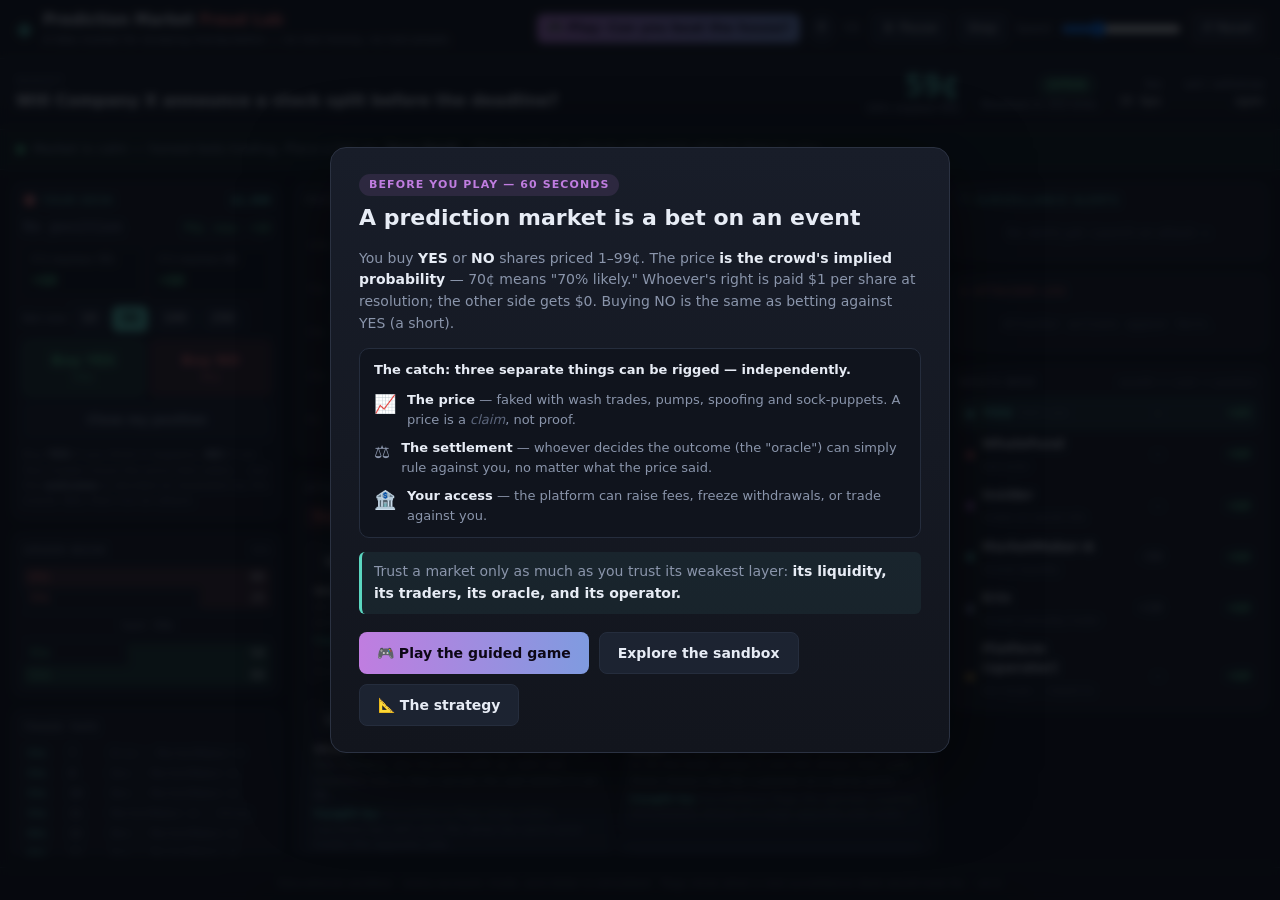
<file: index.html>
<!DOCTYPE html>
<html lang="en">
<head>
  <meta charset="UTF-8">
  <meta name="viewport" content="width=device-width, initial-scale=1.0">
  <title>Prediction Market Fraud Lab</title>
  <link rel="stylesheet" href="styles.css?v=22">
</head>
<body>
  <header class="topbar">
    <div class="brand">
      <span class="logo">◈</span>
      <div>
        <div class="btitle">Prediction Market <span>Fraud Lab</span></div>
        <div class="bsub">A fake market for studying manipulation — no real money, no real people.</div>
      </div>
    </div>
    <div class="controls">
      <button id="story-mode" class="story-cta">🎮 Play: Can you beat the house?</button>
      <button id="exit-story" class="warn">✕ Exit story</button>
      <button id="help-btn" title="How this works" aria-label="How this works">?</button>
      <span class="tickno" id="tickno" title="Simulation tick (time step)">t0</span>
      <button id="pause" aria-label="Pause or resume the simulation">⏸ Pause</button>
      <button id="step" aria-label="Advance one tick">Step</button>
      <label class="speed-label" for="speed">Speed</label>
      <input id="speed" type="range" min="100" max="1000" value="350" aria-label="Simulation speed">
      <button id="reset" class="warn" title="Starts a brand-new simulation (clears the market and your money)" aria-label="Reset — start a new simulation">↺ Reset</button>
    </div>
  </header>

  <section class="marketbar">
    <div class="mq">
      <div class="mqlabel">MARKET</div>
      <div id="question" class="mqtext"></div>
      <div id="resnote" class="resnote"></div>
    </div>
    <div class="mstats">
      <div class="stat"><div id="price" class="big">--</div><div class="sl" id="prob">--</div></div>
      <div class="stat"><div id="status" class="status open">OPEN</div><div class="sl" id="countdown">--</div></div>
      <div class="stat small"><div class="sl">fee</div><div id="fee">15 bps</div></div>
      <div class="stat small"><div class="sl">sell / withdraw</div><div id="frozen" title="Can you exit your position right now?">open</div></div>
    </div>
  </section>

  <div id="banner" class="banner calm"></div>

  <main class="grid">
    <!-- left: your desk + order book + tape -->
    <div class="col left">
      <div class="panel desk">
        <div class="ptitle">🎯 Your Desk <span id="you-cash">$1,000</span></div>
        <div class="posrow">
          <div id="you-pos" class="posbig flat">No position</div>
          <div id="you-now" class="posnow up">P&L now: +$0</div>
        </div>
        <div class="payouts">
          <div class="pay"><span>If it resolves YES</span><b id="pay-yes" class="up">+$0</b></div>
          <div class="pay"><span>If it resolves NO</span><b id="pay-no" class="up">+$0</b></div>
        </div>
        <div id="you-impact" class="you-impact"></div>
        <div class="qtyrow">
          <span>Bet size</span>
          <button class="qbtn" data-q="10">10</button>
          <button class="qbtn" data-q="50">50</button>
          <button class="qbtn" data-q="100">100</button>
          <button class="qbtn" data-q="250">250</button>
        </div>
        <div class="tradebtns">
          <button id="buy-yes" class="tb yes">Buy YES <small id="yes-price">--</small></button>
          <button id="buy-no" class="tb no">Buy NO <small id="no-price">--</small></button>
        </div>
        <button id="close-pos" class="tb close">Close my position</button>
        <div class="deskhint">Buy <b>YES</b> if you think it happens, <b>NO</b> if not. Your trades move the price (the odds) — but the <b>outcome</b> is decided at resolution by the oracle. Bet, then run an attack.</div>
      </div>

      <div class="panel">
        <div class="ptitle">Order Book <span>YES</span></div>
        <div id="book" class="book"></div>
      </div>
      <div class="panel" id="panel-tape">
        <div class="ptitle">Trade Tape</div>
        <div id="tape" class="tape"></div>
      </div>
    </div>

    <!-- center: chart + attack console -->
    <div class="col center">
      <div class="panel chartpanel">
        <div class="ptitle">Price / Implied Probability <span>0–100¢ = implied % chance of YES</span></div>
        <canvas id="chart" role="img" aria-label="Price chart"></canvas>
        <div id="chart-sr" class="sr-only" aria-live="polite"></div>
      </div>

      <div id="lesson" class="lesson-card" role="region" aria-label="Attack lesson"></div>

      <div class="panel console">
        <div class="ptitle">Attack Console <span>click to run a manipulation against the live market</span></div>
        <div class="cats">
          <div class="catcol">
            <div class="cathead trade">Trade-based</div>
            <div id="cat-trade"></div>
          </div>
          <div class="catcol">
            <div class="cathead structure">Market structure</div>
            <div id="cat-structure"></div>
          </div>
          <div class="catcol">
            <div class="cathead oracle">Oracle / resolution</div>
            <div id="cat-oracle"></div>
            <div class="resolvebox">
              <div class="rlabel">Resolve the market:</div>
              <button id="resolve-honest" class="rbtn good">Honest</button>
              <button id="resolve-yes" class="rbtn bad">Corrupt → YES</button>
              <button id="resolve-no" class="rbtn bad">Corrupt → NO</button>
            </div>
          </div>
          <div class="catcol">
            <div class="cathead operator">Platform / operator</div>
            <div id="cat-operator"></div>
          </div>
        </div>
      </div>
    </div>

    <!-- right: surveillance + attackers + leaderboard -->
    <div class="col right">
      <div class="panel" id="panel-surv">
        <div class="ptitle surv">🛡 Surveillance Alerts</div>
        <div id="alerts" class="alerts"></div>
      </div>
      <div class="panel" id="panel-attacklog">
        <div class="ptitle atk">☠ Attacker Log</div>
        <div id="attacklog" class="attacklog"></div>
      </div>
      <div class="panel" id="panel-traders">
        <div class="ptitle">Who's Who <span>wealth = cash + position</span></div>
        <div id="traders" class="traders"></div>
      </div>
    </div>
  </main>

  <div id="toast" class="toast"></div>

  <!-- story mode: coach bar + reveal modal -->
  <div id="story-coach" class="story-coach">
    <div class="coach-main">
      <div class="coach-text"></div>
      <div id="dd-panel" class="dd-panel"></div>
    </div>
    <div class="coach-actions">
      <button class="story-btn coach-toggle on" id="coach-toggle" title="Toggle live coaching">🎓 Coach: ON</button>
      <button class="story-btn" id="coach-research" title="Read the source material">📁 Research</button>
      <span class="coach-spacer"></span>
      <button class="story-btn" id="coach-walk">🚶 Walk away</button>
      <button class="story-btn primary" id="coach-lockin" title="Commit your current position and let the market resolve. You can place multiple trades before this.">Lock in &amp; resolve ▶</button>
    </div>
  </div>
  <div id="story-modal" class="story-modal">
    <div class="story-card"></div>
  </div>

  <!-- game-theory strategy primer -->
  <div id="strategy-modal" class="story-modal">
    <div class="story-card"></div>
  </div>

  <!-- research dossier -->
  <div id="research-modal" class="story-modal">
    <div class="story-card"></div>
  </div>

  <!-- one-time framing / primer (reuses story-modal styling) -->
  <div id="primer-modal" class="story-modal">
    <div class="story-card">
      <div class="story-tag">Before you play — 60 seconds</div>
      <h2>A prediction market is a bet on an event</h2>
      <p>You buy <b class="up">YES</b> or <b class="down">NO</b> shares priced 1–99¢. The price <b>is the crowd's implied probability</b> — 70¢ means "70% likely." Whoever's right is paid $1 per share at resolution; the other side gets $0. Buying NO is the same as betting against YES (a short).</p>
      <div class="primer-stack">
        <div class="ps-head">The catch: three separate things can be rigged — independently.</div>
        <div class="ps-row"><span class="ps-ico">📈</span><div><b>The price</b> — faked with wash trades, pumps, spoofing and sock-puppets. A price is a <i>claim</i>, not proof.</div></div>
        <div class="ps-row"><span class="ps-ico">⚖️</span><div><b>The settlement</b> — whoever decides the outcome (the "oracle") can simply rule against you, no matter what the price said.</div></div>
        <div class="ps-row"><span class="ps-ico">🏦</span><div><b>Your access</b> — the platform can raise fees, freeze withdrawals, or trade against you.</div></div>
      </div>
      <p class="primer-tp">Trust a market only as much as you trust its weakest layer: <b>its liquidity, its traders, its oracle, and its operator.</b></p>
      <div class="story-actions">
        <button class="story-btn primary" id="primer-play">🎮 Play the guided game</button>
        <button class="story-btn" id="primer-explore">Explore the sandbox</button>
        <button class="story-btn" id="primer-strategy">📐 The strategy</button>
      </div>
    </div>
  </div>

  <!-- graceful startup failure -->
  <div id="startup-error" class="startup-error">
    <div class="se-card">
      <div class="se-title">⚠️ The simulation couldn't start</div>
      <div class="se-detail"></div>
      <button class="story-btn" onclick="location.reload()">Reload</button>
    </div>
  </div>

  <footer class="foot">
    Educational sandbox · every account, trade, and dollar is simulated · flags show what a real surveillance desk would look for.
    <span class="ver" id="ver"></span>
  </footer>

  <script src="js/engine.js?v=22"></script>
  <script src="js/bots.js?v=22"></script>
  <script src="js/scenarios.js?v=22"></script>
  <script src="js/surveillance.js?v=22"></script>
  <script src="js/story.js?v=22"></script>
  <script src="js/replay.js?v=22"></script>
  <script src="js/ui.js?v=22"></script>
  <script src="js/main.js?v=22"></script>
  <script src="js/smoketest.js?v=22"></script>
</body>
</html>
</file>
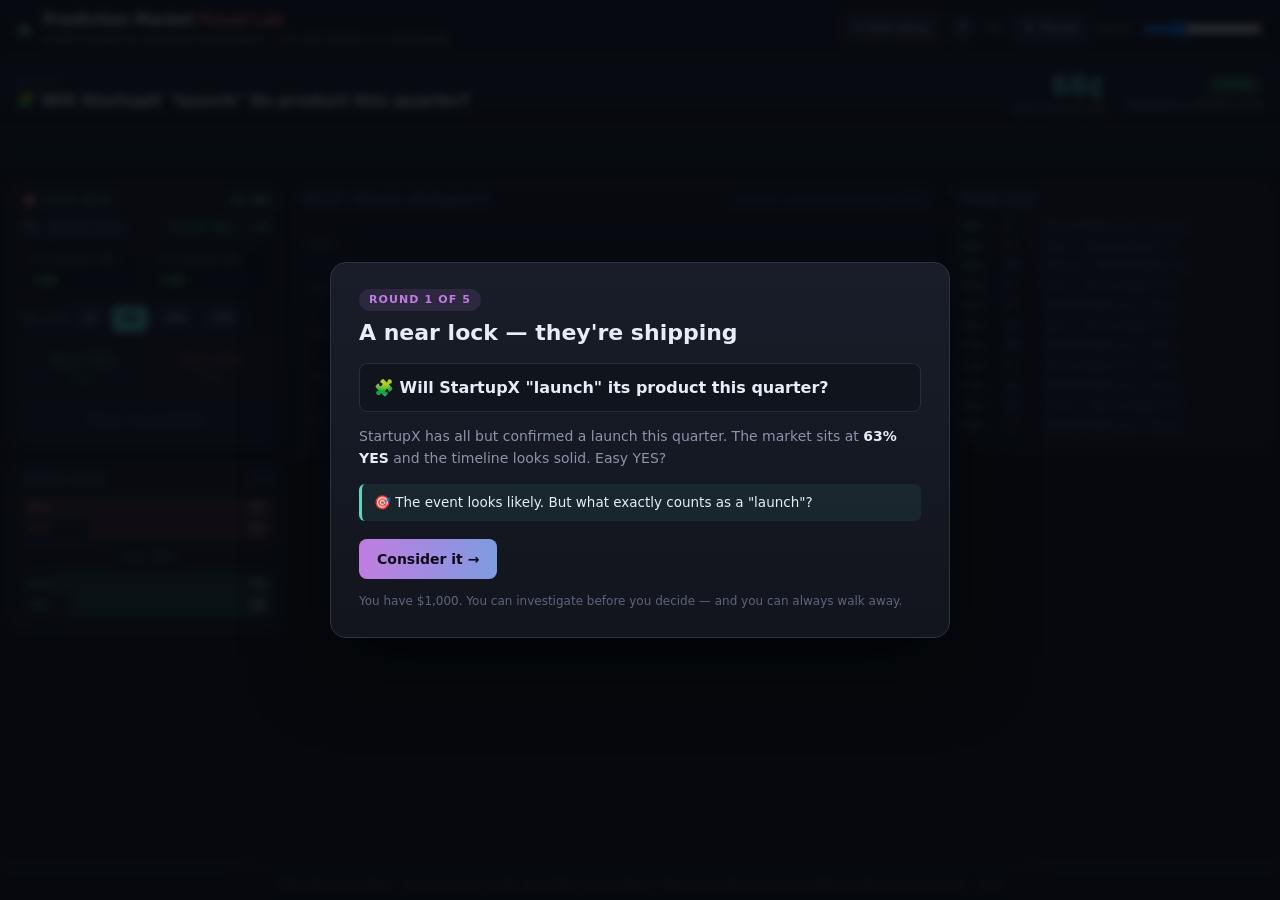
<file: story.html>
<!doctype html>
<html lang="en">
<head>
  <meta charset="utf-8">
  <meta name="viewport" content="width=device-width, initial-scale=1.0">
  <title>Fraud Lab — Story Mode</title>
  <!-- Story Mode is the same app with a deep link; redirect keeps one source of truth. -->
  <meta http-equiv="refresh" content="0; url=./?mode=story">
  <link rel="canonical" href="./?mode=story">
  <style>body{background:#0d1017;color:#8a95ab;font:14px system-ui,sans-serif;display:grid;place-items:center;height:100vh;margin:0}</style>
</head>
<body>
  <p>Loading Story Mode… <a href="./?mode=story" style="color:#5bd6c0">continue →</a></p>
</body>
</html>
</file>
<file: styles.css>
:root{
  --bg:#0d1017; --panel:#161b26; --panel2:#1c2331; --line:#252d3d;
  --ink:#e7ecf5; --dim:#8a95ab; --dimmer:#5c667c;
  --teal:#5bd6c0; --red:#ef6f6c; --amber:#e0b341; --purple:#c07de0; --blue:#7f9be0;
  --up:#4fd18b; --down:#ef6f6c;
}
*{box-sizing:border-box}
html,body{margin:0;height:100%}
body{
  background:var(--bg); color:var(--ink);
  font:13px/1.45 ui-sans-serif,system-ui,-apple-system,Segoe UI,Roboto,sans-serif;
  display:flex; flex-direction:column; min-height:100vh;
}
button{font:inherit;cursor:pointer;border:1px solid var(--line);background:var(--panel2);color:var(--ink);
  border-radius:6px;padding:5px 10px}
button:hover{border-color:var(--dim)}
button.warn{border-color:#5a3a3a}
.bad{color:var(--red)} .good{color:var(--up)}

/* top bar */
.topbar{display:flex;justify-content:space-between;align-items:center;padding:10px 16px;
  border-bottom:1px solid var(--line);background:#10141d}
.brand{display:flex;gap:10px;align-items:center}
.logo{font-size:22px;color:var(--teal)}
.btitle{font-weight:700;font-size:15px}
.btitle span{color:var(--red)}
.bsub{color:var(--dim);font-size:11px}
.controls{display:flex;gap:8px;align-items:center}
.tickno{font-family:ui-monospace,monospace;color:var(--dim);margin-right:4px}
#speed{width:120px}

/* market bar */
.marketbar{display:flex;justify-content:space-between;align-items:center;gap:20px;
  padding:12px 16px;background:linear-gradient(180deg,#141a26,#10141d);border-bottom:1px solid var(--line)}
.mqlabel{font-size:10px;letter-spacing:.12em;color:var(--dimmer)}
.mqtext{font-size:16px;font-weight:600;max-width:640px}
.resnote{display:none;margin-top:5px;font-size:12px;color:var(--amber);background:rgba(224,179,65,.08);
  padding:4px 8px;border-radius:5px;border:1px solid rgba(224,179,65,.25)}
.mstats{display:flex;gap:22px;align-items:center}
.stat{text-align:right}
.stat .big{font-size:30px;font-weight:800;font-family:ui-monospace,monospace;color:var(--teal);line-height:1}
.stat .sl{font-size:11px;color:var(--dim)}
.stat.small{font-size:12px}
.stat.small #fee,.stat.small #frozen{font-family:ui-monospace,monospace}
#frozen.bad{color:var(--red);font-weight:700}
.status{display:inline-block;padding:3px 10px;border-radius:20px;font-weight:700;font-size:12px;letter-spacing:.05em}
.status.open{background:rgba(79,209,139,.15);color:var(--up)}
.status.frozen{background:rgba(224,179,65,.15);color:var(--amber)}
.status.resolved{background:rgba(127,155,224,.15);color:var(--blue)}

/* narration banner */
.banner{padding:10px 16px;font-size:13px;display:flex;align-items:center;gap:8px;border-bottom:1px solid var(--line);min-height:40px}
.banner b{font-weight:700}
.banner .pdot{width:9px;height:9px;border-radius:50%;flex:0 0 auto;background:var(--up);box-shadow:0 0 0 0 rgba(79,209,139,.5);animation:pulse 1.8s infinite}
.banner.calm{background:rgba(79,209,139,.06);color:var(--dim)}
.banner.play{color:var(--ink)}
.banner.play .pdot{background:var(--red)}
.banner.play.trade{background:rgba(239,111,108,.12)} .banner.play.trade .pdot{background:var(--red)}
.banner.play.structure{background:rgba(127,155,224,.12)} .banner.play.structure .pdot{background:var(--blue)}
.banner.play.oracle{background:rgba(192,125,224,.12)} .banner.play.oracle .pdot{background:var(--purple)}
.banner.play.operator{background:rgba(224,179,65,.12)} .banner.play.operator .pdot{background:var(--amber)}
.banner .pactor{font-weight:700;color:var(--amber)}
.banner.warn{background:rgba(224,179,65,.14);color:var(--amber)}
.banner.resolved{background:rgba(127,155,224,.14);color:var(--ink)}
.banner .youtag{margin-left:6px;font-weight:700;color:var(--teal)}
@keyframes pulse{0%{box-shadow:0 0 0 0 rgba(239,111,108,.5)}70%{box-shadow:0 0 0 7px rgba(239,111,108,0)}100%{box-shadow:0 0 0 0 rgba(239,111,108,0)}}

/* your desk */
.desk{border:1px solid #2b6a5f;background:linear-gradient(180deg,#16241f,#161b26)}
.desk .ptitle{color:var(--teal)}
.desk .ptitle span{color:var(--teal);font-weight:700;font-family:ui-monospace,monospace}
.posrow{display:flex;justify-content:space-between;align-items:baseline;margin-bottom:8px}
.posbig{font-size:20px;font-weight:800;font-family:ui-monospace,monospace}
.posbig.yes{color:var(--up)} .posbig.no{color:var(--red)} .posbig.flat{color:var(--dimmer);font-size:15px}
.posnow{font-size:12px;font-family:ui-monospace,monospace}
.posnow.up{color:var(--up)} .posnow.down{color:var(--down)}
.payouts{display:grid;grid-template-columns:1fr 1fr;gap:6px;margin-bottom:9px}
.pay{background:#10151d;border:1px solid var(--line);border-radius:6px;padding:6px 8px;display:flex;flex-direction:column;gap:2px}
.pay span{font-size:10px;color:var(--dim)}
.pay b{font-family:ui-monospace,monospace;font-size:14px}
.pay .up{color:var(--up)} .pay .down{color:var(--down)}
.you-impact{display:none;font-size:12px;margin-bottom:9px;padding:7px 10px;border-radius:6px;line-height:1.4}
.you-impact b{font-family:ui-monospace,monospace}
.you-impact.up{background:rgba(79,209,139,.1);border:1px solid rgba(79,209,139,.3);color:var(--up)}
.you-impact.down{background:rgba(239,111,108,.1);border:1px solid rgba(239,111,108,.3);color:var(--down)}
.you-impact.hint{background:rgba(224,179,65,.08);border:1px solid rgba(224,179,65,.25);color:var(--amber)}

.qtyrow{display:flex;align-items:center;gap:5px;margin-bottom:8px;font-size:11px;color:var(--dim)}
.qbtn{padding:3px 9px;font-size:12px}
.qbtn.sel{background:var(--teal);color:#08120f;border-color:var(--teal);font-weight:700}
.tradebtns{display:grid;grid-template-columns:1fr 1fr;gap:6px;margin-bottom:6px}
.tb{font-weight:700;padding:9px;font-size:14px}
.tb small{display:block;font-weight:500;opacity:.8;font-size:11px}
.tb.yes{background:rgba(79,209,139,.15);border-color:#2b6a5f;color:var(--up)}
.tb.yes:hover{background:rgba(79,209,139,.28)}
.tb.no{background:rgba(239,111,108,.15);border-color:#6a3634;color:var(--red)}
.tb.no:hover{background:rgba(239,111,108,.28)}
.tb.close{width:100%;font-size:12px;font-weight:600;color:var(--dim)}
.tb:disabled{opacity:.4;cursor:not-allowed}
.deskhint{font-size:11px;color:var(--dimmer);margin-top:8px;line-height:1.4}
.deskhint b{color:var(--dim)}

/* toast */
.toast{position:fixed;left:50%;bottom:26px;transform:translateX(-50%) translateY(20px);
  background:#1c2331;border:1px solid var(--line);color:var(--ink);padding:10px 16px;border-radius:8px;
  font-size:13px;box-shadow:0 8px 30px rgba(0,0,0,.5);opacity:0;pointer-events:none;transition:.25s;max-width:70vw;z-index:50}
.toast.show{opacity:1;transform:translateX(-50%) translateY(0)}
.toast.bad{border-color:var(--red);color:#ffd9d8}
.toast.warn{border-color:var(--amber)}

/* grid */
.grid{display:grid;grid-template-columns:270px 1fr 320px;gap:12px;padding:12px;flex:1;min-height:0}
.col{display:flex;flex-direction:column;gap:12px;min-height:0;overflow-y:auto;overflow-x:hidden}
/* panels keep their natural height; the column scrolls if the stack is too tall
   (never shrink a panel below its content — that causes overlap) */
.panel{background:var(--panel);border:1px solid var(--line);border-radius:10px;padding:10px;min-height:0;flex:0 0 auto}
.ptitle{font-size:11px;letter-spacing:.08em;text-transform:uppercase;color:var(--dim);
  margin-bottom:8px;display:flex;justify-content:space-between;align-items:baseline}
.ptitle span{color:var(--dimmer);text-transform:none;letter-spacing:0;font-size:11px}
.ptitle.surv{color:var(--teal)} .ptitle.atk{color:var(--red)}

/* order book */
.book{font-family:ui-monospace,monospace;font-size:12px}
.brow{position:relative;display:flex;justify-content:space-between;padding:2px 6px;border-radius:3px}
.brow .depth{position:absolute;top:0;bottom:0;right:0;opacity:.18;border-radius:3px}
.depth.ask{background:var(--red)} .depth.bid{background:var(--up)}
.brow .bp,.brow .bq{position:relative;z-index:1}
.brow.ask .bp{color:var(--red)} .brow.bid .bp{color:var(--up)}
.bmid{text-align:center;color:var(--dim);padding:5px 0;border-top:1px dashed var(--line);border-bottom:1px dashed var(--line);margin:3px 0;font-size:11px}

/* tape */
.tape{font-family:ui-monospace,monospace;font-size:11px;max-height:220px;overflow:auto}
.trow{display:flex;gap:8px;padding:2px 4px;align-items:center}
.trow .tp{color:var(--teal);width:34px}
.trow .tq{color:var(--dim);width:34px}
.trow .tn{color:var(--dimmer);flex:1;white-space:nowrap;overflow:hidden;text-overflow:ellipsis}
.tag{font-size:9px;padding:1px 5px;border-radius:8px;text-transform:uppercase;letter-spacing:.05em}
.tag.wash{background:rgba(239,111,108,.2);color:var(--red)}

/* chart */
.chartpanel{flex:0 0 auto}
#chart{width:100%;height:230px;display:block}

/* console — natural height; the center column scrolls (never squeeze it to
   near-zero when the lesson card is present) */
.console{flex:0 0 auto}
.lesson-card{flex:0 0 auto}
.cats{display:grid;grid-template-columns:1fr 1fr;gap:12px}
.cathead{font-weight:700;font-size:12px;padding:4px 8px;border-radius:6px;margin-bottom:8px;display:inline-block}
.cathead.trade{background:rgba(239,111,108,.15);color:var(--red)}
.cathead.structure{background:rgba(127,155,224,.15);color:var(--blue)}
.cathead.oracle{background:rgba(192,125,224,.15);color:var(--purple)}
.cathead.operator{background:rgba(224,179,65,.15);color:var(--amber)}
.attack{background:var(--panel2);border:1px solid var(--line);border-radius:8px;padding:8px;margin-bottom:8px}
.atk-btn{width:100%;text-align:left;font-weight:600;margin-bottom:6px;background:#222b3c}
.atk-btn:hover{background:#2a3550}
.atk-info{font-size:11px;color:var(--dim);line-height:1.4}
.atk-info b{color:var(--ink);font-weight:600}
.atk-how{margin-top:3px;color:var(--dimmer)}
.atk-how b{color:var(--teal)}
.resolvebox{background:var(--panel2);border:1px solid var(--line);border-radius:8px;padding:8px;margin-top:4px}
.rlabel{font-size:11px;color:var(--dim);margin-bottom:6px}
.rbtn{margin-right:6px;margin-bottom:4px;font-weight:600}

/* alerts */
.alerts{display:flex;flex-direction:column;gap:8px;max-height:280px;overflow:auto}
.alert{border-radius:8px;padding:8px;border-left:3px solid var(--dim);background:var(--panel2)}
.alert.high{border-left-color:var(--red)} .alert.med{border-left-color:var(--amber)} .alert.low{border-left-color:var(--blue)}
.ahead{display:flex;gap:6px;align-items:center;margin-bottom:3px}
.sev{font-size:9px;font-weight:700;text-transform:uppercase;padding:1px 6px;border-radius:8px;letter-spacing:.05em}
.sev.high{background:rgba(239,111,108,.2);color:var(--red)}
.sev.med{background:rgba(224,179,65,.2);color:var(--amber)}
.sev.low{background:rgba(127,155,224,.2);color:var(--blue)}
.atitle{font-weight:700;font-size:12px}
.acount{margin-left:auto;color:var(--dimmer);font-size:11px}
.adetail{font-size:11px;color:var(--dim);line-height:1.4}
.empty{color:var(--dimmer);font-size:12px;padding:8px;text-align:center}

/* attacker log */
.attacklog{font-family:ui-monospace,monospace;font-size:11px;max-height:170px;overflow:auto;display:flex;flex-direction:column;gap:2px}
.logrow{display:flex;gap:8px}
.logrow .lt{color:var(--dimmer);width:30px;flex:0 0 auto}
.logrow .lm{color:var(--red);opacity:.9}

/* traders */
.traders{display:flex;flex-direction:column;gap:2px;max-height:300px;overflow:auto}
.lrow{display:flex;align-items:center;gap:8px;padding:4px 6px;border-radius:6px;border:1px solid transparent}
.lrow.flagged{background:rgba(239,111,108,.08)}
.lrow.you{background:rgba(91,214,192,.1);border-color:#2b6a5f}
.lrow.you .nn{color:var(--teal)}
.lrow.acting{border-color:var(--amber);background:rgba(224,179,65,.1)}
.tag.acting{background:var(--amber);color:#1a1405;font-size:9px;font-weight:700;animation:pulse 1.6s infinite}
.dot{width:8px;height:8px;border-radius:50%;flex:0 0 auto}
.lname{flex:1;display:flex;gap:6px;align-items:center;flex-wrap:wrap}
.lname .nn{font-weight:600}
.lname .kk{font-size:10px;color:var(--dimmer)}
.tag.flag{background:rgba(239,111,108,.18);color:var(--red);font-size:9px}
.lpos{font-family:ui-monospace,monospace;width:52px;text-align:right;color:var(--dim)}
.lpnl{font-family:ui-monospace,monospace;width:80px;text-align:right;font-weight:600}
.lpnl.up{color:var(--up)} .lpnl.down{color:var(--down)}

.foot{padding:8px 16px;color:var(--dimmer);font-size:11px;text-align:center;border-top:1px solid var(--line)}

/* ---- story mode: header toggle ---- */
.story-cta{background:linear-gradient(90deg,#c07de0,#7f9be0);color:#0d0716;font-weight:700;border:none}
.story-cta:hover{filter:brightness(1.1)}
#exit-story{display:none}
body.story #story-mode{display:none}
body.story #exit-story{display:inline-block}
body.story #step,body.story #reset{display:none}
/* hide the intel + attack console + operator-secret stats while the con plays out.
   The right column stays visible — the Trade Tape is moved into it (via JS) so the
   left column (Desk + Order Book) isn't crowded. */
body.story #panel-surv,body.story #panel-attacklog,body.story #panel-traders,
body.story .console,body.story .stat.small{display:none}
body.story .col.right:empty{display:none}

/* ---- coach bar (betting phase) ---- */
.story-coach{position:fixed;left:50%;bottom:0;transform:translateX(-50%) translateY(110%);
  width:min(760px,94vw);background:linear-gradient(180deg,#1e2233,#171b28);
  border:1px solid #3a3560;border-bottom:none;border-radius:12px 12px 0 0;
  padding:14px 18px;display:flex;gap:16px;align-items:center;justify-content:space-between;
  box-shadow:0 -8px 40px rgba(0,0,0,.5);transition:.35s;z-index:60}
.story-coach.show{transform:translateX(-50%) translateY(0)}
.story-coach .coach-text{font-size:14px;line-height:1.4}
.story-coach .coach-text b{color:var(--teal)}
.story-coach .story-btn{white-space:nowrap}

/* ---- reveal modal ---- */
.story-modal{position:fixed;inset:0;background:rgba(6,8,13,.82);backdrop-filter:blur(4px);
  display:none;align-items:center;justify-content:center;padding:20px;z-index:70}
.story-modal.show{display:flex}
.story-card{background:linear-gradient(180deg,#181d29,#12151d);border:1px solid #2b3242;
  border-radius:16px;padding:26px 28px;max-width:620px;width:100%;max-height:90vh;overflow:auto;
  box-shadow:0 24px 80px rgba(0,0,0,.6)}
.story-card h2{margin:6px 0 12px;font-size:22px}
.story-card p{color:var(--dim);line-height:1.55;font-size:14px}
.story-card b{color:var(--ink)}
.story-tag{display:inline-block;font-size:11px;letter-spacing:.1em;text-transform:uppercase;
  color:var(--purple);background:rgba(192,125,224,.12);padding:3px 10px;border-radius:20px;font-weight:700}
.story-tag.reveal{color:var(--red);background:rgba(239,111,108,.12)}
.story-q{font-size:16px;font-weight:600;margin:14px 0;padding:12px 14px;background:#10141d;border:1px solid var(--line);border-radius:8px}
.story-gotcha{font-size:14.5px;line-height:1.55;color:var(--ink);background:rgba(239,111,108,.09);
  border:1px solid rgba(239,111,108,.3);border-radius:8px;padding:11px 13px;margin:6px 0 14px}
.story-gotcha b{color:#ffd0cf} .story-gotcha i{color:var(--dim);font-style:italic}
.story-pnl{font-size:17px;margin:14px 0 6px}
.story-pnl.down b{color:var(--down)} .story-pnl.up b{color:var(--up)}
.story-bullets{margin:12px 0;padding-left:20px;color:var(--dim);line-height:1.6;font-size:14px}
.story-bullets li{margin-bottom:8px}
.story-culprit{background:rgba(239,111,108,.08);border:1px solid rgba(239,111,108,.25);border-radius:8px;padding:10px 12px;font-size:13px;color:var(--dim);margin:10px 0}
.story-lesson{background:rgba(91,214,192,.07);border-left:3px solid var(--teal);border-radius:6px;
  padding:10px 14px;font-size:13.5px;color:var(--ink);line-height:1.55;margin:14px 0}
/* replay widget */
.replay{margin:16px 0;background:#0f131b;border:1px solid var(--line);border-radius:10px;padding:12px}
.replay-head{font-size:12px;font-weight:700;color:var(--teal);margin-bottom:8px;letter-spacing:.03em}
#replay-canvas{width:100%;height:130px;display:block;border-radius:6px}
.replay-callout{min-height:44px;margin:8px 0 4px;display:flex;gap:10px;align-items:flex-start;
  background:#12161f;border:1px solid var(--line);border-radius:8px;padding:9px 11px;font-size:12.5px;line-height:1.45;color:var(--dim);border-left-width:3px}
.replay-callout b{color:var(--ink)}
.replay-callout .rc-icon{font-size:16px;flex:0 0 auto;line-height:1.3}
.replay-callout .rc-dim{color:var(--dimmer)}
.replay-callout.you{border-left-color:var(--teal);background:rgba(91,214,192,.07)}
.replay-callout.pump,.replay-callout.dump,.replay-callout.wash{border-left-color:var(--red);background:rgba(239,111,108,.06)}
.replay-callout.insider{border-left-color:var(--purple);background:rgba(192,125,224,.06)}
.replay-callout.fees,.replay-callout.freeze{border-left-color:var(--amber);background:rgba(224,179,65,.06)}
.replay-callout.resolve{border-left-color:var(--blue);background:rgba(127,155,224,.06)}
.replay-controls{display:flex;gap:10px;align-items:center;margin-top:6px}
.replay-play{flex:0 0 auto;font-size:12px;padding:5px 12px;min-width:110px}
#replay-scrub{flex:1}
.replay-chips{display:flex;flex-wrap:wrap;gap:6px;margin-top:10px}
.rchip{font-size:11px;padding:3px 9px;border-radius:20px;background:#161b26;border:1px solid var(--line);color:var(--dim)}
.rchip:hover{border-color:var(--dim);color:var(--ink)}
.rchip.you{border-color:#2b6a5f;color:var(--teal)}
.rchip.pump,.rchip.dump,.rchip.wash{border-color:#5a3634}
.rchip.insider{border-color:#4a3560}
.rchip.fees,.rchip.freeze{border-color:#5a4a20}

.story-tape{margin:12px 0}
.story-tape summary{cursor:pointer;color:var(--dim);font-size:12px}
.rlogs{margin-top:8px;max-height:170px;overflow:auto;font-family:ui-monospace,monospace;font-size:11px}
.rlog{display:flex;gap:8px;padding:2px 0;color:var(--red);opacity:.85}
.rlog span{color:var(--dimmer);flex:0 0 34px}
.story-fine{margin-top:14px;font-size:12px;color:var(--dimmer)}
.story-actions{display:flex;gap:10px;margin-top:18px;flex-wrap:wrap}
.story-btn{padding:10px 18px;font-size:14px;font-weight:600;border-radius:8px}
.story-btn.primary{background:linear-gradient(90deg,#c07de0,#7f9be0);color:#0d0716;border:none}
.story-btn.primary:hover{filter:brightness(1.1)}
.fin-score{display:flex;align-items:center;gap:16px;margin:16px 0;font-family:ui-monospace,monospace}
.fin-score div{display:flex;flex-direction:column}
.fin-score span{font-size:11px;color:var(--dim)}
.fin-score b{font-size:24px}
.fin-score .arrow{font-size:24px;color:var(--dimmer);flex-direction:row}
.fin-rows{margin:12px 0;border-top:1px solid var(--line);border-bottom:1px solid var(--line);padding:8px 0}
.fin-row{display:flex;justify-content:space-between;padding:4px 0;font-size:13px;color:var(--dim)}
.fin-row b{font-family:ui-monospace,monospace}
.fin-total{text-align:right;font-size:15px;margin:10px 0;font-family:ui-monospace,monospace}
.up{color:var(--up)} .down{color:var(--down)}

/* scrollbars */
::-webkit-scrollbar{width:8px;height:8px}
::-webkit-scrollbar-thumb{background:#2a3346;border-radius:4px}

@media (max-width:1200px){
  body{height:auto}
  .grid{display:block;flex:none;height:auto;min-height:0;padding:12px}
  .col{min-height:auto;margin-bottom:12px}
  .col:last-child{margin-bottom:0}
  .console{overflow:visible}
  /* let panels show their full content; the page scrolls instead */
  .alerts,.attacklog,.tape,.traders{max-height:none}
  #chart{height:200px}
  .marketbar{flex-wrap:wrap;gap:10px}
}
@media (max-width:820px){
  .cats{grid-template-columns:1fr}
}

/* ================= review pass: a11y, lesson card, primer, errors ========= */
.sr-only{position:absolute;width:1px;height:1px;padding:0;margin:-1px;overflow:hidden;clip:rect(0,0,0,0);white-space:nowrap;border:0}
:focus-visible{outline:2px solid var(--teal);outline-offset:2px;border-radius:4px}
.speed-label{font-size:11px;color:var(--dim)}
#help-btn{font-weight:700;width:28px;text-align:center;padding:5px 0;border-radius:50%}
.ver{color:var(--dimmer);font-variant-numeric:tabular-nums}

/* confidence badges on alerts */
.conf{font-size:9px;font-weight:700;text-transform:uppercase;letter-spacing:.05em;padding:1px 6px;border-radius:8px}
.conf.confirmed{background:rgba(239,111,108,.22);color:#ff9c9a}
.conf.suspected{background:rgba(138,149,171,.18);color:var(--dim)}

/* lesson card (sandbox post-attack) */
.lesson-card{display:none;background:linear-gradient(180deg,#1b1622,#14131c);border:1px solid #3a2f4a;
  border-radius:10px;padding:12px 14px}
.lesson-head{display:flex;align-items:center;gap:8px;margin-bottom:10px}
.lesson-kicker{font-size:10px;letter-spacing:.1em;text-transform:uppercase;color:var(--purple);
  background:rgba(192,125,224,.14);padding:2px 8px;border-radius:20px;font-weight:700}
.lesson-head b{font-size:14px}
.lesson-x{margin-left:auto;background:transparent;border:none;color:var(--dim);font-size:13px;padding:2px 6px}
.lesson-x:hover{color:var(--ink)}
.lesson-grid{display:grid;grid-template-columns:1fr 1fr;gap:8px}
.lz{background:#100e16;border:1px solid var(--line);border-radius:8px;padding:8px 10px;font-size:12px;line-height:1.45;color:var(--dim)}
.lz.wide{grid-column:1 / -1}
.lz b{font-family:ui-monospace,monospace}
.lz-l{display:block;font-size:10px;letter-spacing:.05em;text-transform:uppercase;font-weight:700;margin-bottom:3px}
.lz-l.ok{color:var(--up)} .lz-l.bad{color:var(--red)} .lz-l.warn{color:var(--amber)}
.lz-l.cost{color:var(--teal)} .lz-l.prot{color:var(--blue)}

/* primer / framing modal extras (reuses .story-modal/.story-card) */
.primer-stack{background:#10141d;border:1px solid var(--line);border-radius:10px;padding:12px 14px;margin:14px 0}
.ps-head{font-weight:700;font-size:13px;margin-bottom:10px}
.ps-row{display:flex;gap:11px;align-items:flex-start;font-size:13px;color:var(--dim);line-height:1.5;margin-bottom:9px}
.ps-row:last-child{margin-bottom:0}
.ps-ico{font-size:18px;flex:0 0 auto}
.ps-row b{color:var(--ink)} .ps-row i{color:var(--dimmer);font-style:italic}
.primer-tp{background:rgba(91,214,192,.07);border-left:3px solid var(--teal);border-radius:6px;padding:9px 12px;font-size:13px}

/* finale 3-risk summary */
.fin-risks{margin:14px 0;background:#10141d;border:1px solid var(--line);border-radius:10px;padding:12px 14px}
.fin-risks-h{font-weight:700;font-size:13px;margin-bottom:10px}
.fr-row{display:flex;gap:11px;align-items:flex-start;font-size:12.5px;color:var(--dim);line-height:1.5;margin-bottom:8px}
.fr-row:last-child{margin-bottom:0}
.fr-ico{font-size:16px;flex:0 0 auto} .fr-row b{color:var(--ink)} .fr-row i{color:var(--dimmer);font-style:italic}

/* graceful startup error */
.startup-error{display:none;position:fixed;inset:0;background:rgba(6,8,13,.9);z-index:100;
  align-items:center;justify-content:center;padding:20px}
.se-card{background:#1a1015;border:1px solid #6a3634;border-radius:14px;padding:24px 28px;max-width:460px;text-align:center}
.se-title{font-size:18px;font-weight:700;color:var(--red);margin-bottom:10px}
.se-detail{color:var(--dim);font-size:13px;line-height:1.5;margin-bottom:16px}

/* smoke test overlay */
#smoke-overlay{position:fixed;right:16px;bottom:16px;z-index:120;max-width:420px;font-size:12px}
.smoke-card{background:#12151d;border:1px solid var(--line);border-radius:10px;padding:12px 14px;box-shadow:0 10px 40px rgba(0,0,0,.6)}
.smoke-card.pass{border-color:#2b6a5f} .smoke-card.fail{border-color:#6a3634}
.smoke-h{font-weight:700;font-size:13px;margin-bottom:8px}
.smoke-h span{float:right;color:var(--dimmer);font-family:ui-monospace,monospace}
.smoke-row{padding:2px 0;color:var(--dim)} .smoke-row.f{color:var(--red)}
.smoke-row em{color:var(--dimmer);font-style:normal;font-family:ui-monospace,monospace}
.smoke-card button{margin-top:8px}

/* ============ story v2: due diligence, walk-away, counterfactual ========= */
.story-coach{flex-direction:column;align-items:stretch;gap:10px}
.coach-main{display:flex;flex-direction:column;gap:8px}
.coach-actions{display:flex;gap:10px;justify-content:flex-end}
.dd-panel{font-size:12px}
.dd-head{color:var(--dim);margin-bottom:6px}
.dd-budget{margin-left:8px;color:var(--dimmer)} .dd-budget b{color:var(--teal)}
.dd-clues{display:flex;flex-wrap:wrap;gap:6px}
.dd-btn{font-size:11px;padding:4px 10px;border-radius:20px;background:#161b26;border:1px dashed #3a4358;color:var(--dim)}
.dd-btn:hover{border-color:var(--teal);color:var(--ink)}
.dd-clue{flex:1 1 100%;background:rgba(224,179,65,.08);border:1px solid rgba(224,179,65,.25);border-radius:6px;padding:6px 9px;color:#e8cf8a;font-size:12px;line-height:1.4}
.story-mission{background:rgba(91,214,192,.08);border-left:3px solid var(--teal);border-radius:6px;padding:9px 12px;font-size:13.5px;margin:12px 0}
.story-counter{background:rgba(127,155,224,.08);border:1px solid rgba(127,155,224,.25);border-radius:8px;padding:10px 12px;font-size:13px;color:var(--dim);line-height:1.5;margin:10px 0}
.story-counter b{color:var(--ink)}
.story-culprit em{font-style:normal}
.fin-tally{text-align:center;font-size:13px;color:var(--dim);margin:10px 0} .fin-tally b{font-family:ui-monospace,monospace;color:var(--ink)}
.fin-row em{color:var(--dimmer);font-style:normal;font-size:11px;text-transform:uppercase;letter-spacing:.04em;margin-left:6px}

/* ============ coaching + game theory ========= */
.coach-feed{display:flex;flex-direction:column;gap:5px}
.coach-tip{background:rgba(224,179,65,.08);border:1px solid rgba(224,179,65,.22);border-radius:6px;padding:6px 9px;font-size:12px;color:#e8cf8a;line-height:1.4;animation:tipIn .3s ease}
.coach-tip.react{background:rgba(91,214,192,.1);border-color:rgba(91,214,192,.35);color:var(--teal);font-weight:600}
.coach-tip.dim{background:transparent;border-color:var(--line);color:var(--dimmer)}
@keyframes tipIn{from{opacity:0;transform:translateY(-4px)}to{opacity:1;transform:none}}
.coach-toggle.on{border-color:#2b6a5f;color:var(--teal)}
.coach-spacer{flex:1}

.story-optimal{background:rgba(192,125,224,.08);border:1px solid rgba(192,125,224,.3);border-radius:8px;padding:10px 12px;margin:12px 0}
.so-h{font-size:13.5px;color:var(--ink)}
.so-h b{color:var(--purple)}
.so-ev{font-family:ui-monospace,monospace;font-size:11px;color:var(--dim);margin-left:6px;background:rgba(255,255,255,.05);padding:1px 6px;border-radius:6px}
.so-why{font-size:12.5px;color:var(--dim);line-height:1.5;margin-top:5px}
.so-you{font-size:12.5px;font-weight:600;margin-top:7px}
.so-you.good{color:var(--up)} .so-you.bad{color:var(--red)}

.strat-list{display:flex;flex-direction:column;gap:10px;margin:14px 0}
.strat-row{display:flex;gap:12px;align-items:flex-start}
.strat-ico{font-size:20px;flex:0 0 auto}
.strat-row b{font-size:14px}
.strat-d{font-size:13px;color:var(--dim);line-height:1.5;margin-top:2px}
.fin-opt{color:var(--purple);font-size:12px}
#strategy-btn{font-size:12px}

/* clean/legit markets */
.story-clean{background:rgba(79,209,139,.08);border:1px solid rgba(79,209,139,.3);border-radius:8px;padding:10px 12px;font-size:13px;color:var(--dim);line-height:1.5;margin:10px 0}
.story-clean b{color:var(--up)}
.story-pnl.warnclr{color:var(--amber)} .story-pnl.warnclr b{color:var(--amber)}
.dd-clue:has(> :first-child),.coach-tip{overflow-wrap:anywhere}
.coach-tip.good{background:rgba(79,209,139,.08);border-color:rgba(79,209,139,.32);color:#7fe0b0}

body.story .deskhint{display:none}

/* strategy modal sits above the primer/finale so it can overlay them */
#strategy-modal{z-index:80}

/* research dossier */
#research-modal{z-index:80}
.research-h{font-size:16px;margin:6px 0 4px}
.research-note{font-size:12.5px;color:var(--dim);line-height:1.5;margin-bottom:12px}
.research-list{display:flex;flex-direction:column;gap:8px;max-height:52vh;overflow:auto}
.research-item{display:flex;gap:11px;align-items:flex-start;background:#10141d;border:1px solid var(--line);border-radius:8px;padding:10px 12px}
.ri-ico{font-size:18px;flex:0 0 auto;line-height:1.2}
.ri-src{font-size:11px;color:var(--dimmer);text-transform:uppercase;letter-spacing:.04em;margin-bottom:2px}
.ri-text{font-size:13px;color:var(--ink);line-height:1.45}

/* banner: attack finished but its breakdown is still on screen */
.banner.aftermath{background:rgba(224,179,65,.08);color:var(--dim)}
.banner.aftermath b{color:var(--ink)}
.banner.aftermath .pdot{background:var(--amber);animation:none;box-shadow:none}

/* ============================ MOBILE (phones) ============================ */
html,body{max-width:100%;overflow-x:hidden}

@media (max-width:640px){
  /* header: brand on top, controls wrap onto their own full-width row */
  .topbar{flex-wrap:wrap;gap:8px;padding:8px 12px}
  .logo{font-size:18px}
  .btitle{font-size:14px}
  .bsub{display:none}                 /* save vertical space on phones */
  .controls{order:3;width:100%;flex-wrap:wrap;gap:6px;justify-content:flex-start}
  #step,.speed-label{display:none}     /* declutter — Pause/Reset/Speed are enough */
  #speed{width:96px}
  .tickno{font-size:11px}
  .story-cta{font-size:12px;padding:7px 12px}

  /* market bar: stack the question above left-aligned stats (no more clipping) */
  .marketbar{flex-direction:column;align-items:stretch;gap:10px;padding:10px 12px}
  .mqtext{font-size:15px}
  .mstats{gap:16px 20px;flex-wrap:wrap;justify-content:flex-start;width:100%}
  .stat{text-align:left}
  .stat .big{font-size:26px}

  .banner{font-size:12px;padding:9px 12px}

  /* content */
  .grid{padding:10px;gap:10px}
  #chart{height:180px}
  .lesson-grid{grid-template-columns:1fr}

  /* modals: tighter padding, smaller headings, comfortable scroll */
  .story-modal{padding:10px}
  .story-card{padding:18px 15px;border-radius:12px;max-height:94vh}
  .story-card h2{font-size:18px;line-height:1.25}
  .story-q,.research-h{font-size:14px}
  .story-actions .story-btn{flex:1 1 auto}

  /* coach bar: full-width sheet; actions wrap; lock-in gets its own row */
  .story-coach{left:0;width:100%;transform:translateY(120%);border-radius:14px 14px 0 0;padding:10px 12px;gap:8px}
  .story-coach.show{transform:translateY(0)}
  .coach-spacer{display:none}
  .coach-actions{flex-wrap:wrap;gap:6px}
  .coach-actions .story-btn{flex:1 1 auto;font-size:12px;padding:9px 10px}
  #coach-lockin{flex:1 1 100%}
  /* leave room so the fixed coach sheet never hides the desk/tape */
  body.story .grid{padding-bottom:210px}

  /* touch targets */
  .controls button,.tb,.qbtn,.story-btn,.dd-btn,.rchip{min-height:38px}
  .qbtn{padding:6px 12px}
}
</file>
